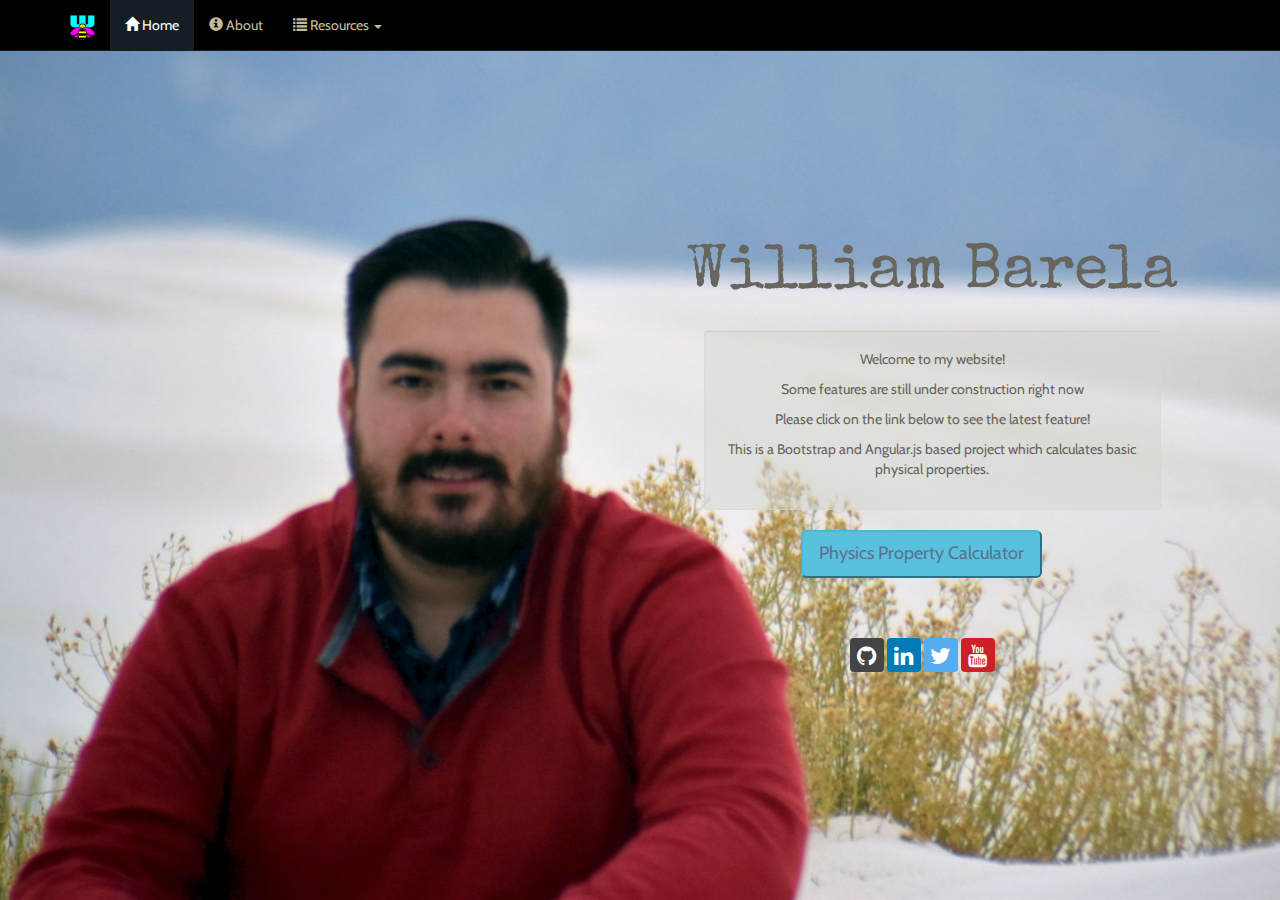
<file: index.html>
<!DOCTYPE html>
<html>
  <head>
    <meta charset="utf-8">
    <!-- See getting started with bootstrap 2:09-->
    <meta http-equiv="X-UA-Compatible" content="IE=edge">
    <meta name="viewport" content="width=device-width, initial-scale=1">

    <link rel="icon" type="image/png" href="img/logo-wb-cmyk.png"/>
    <!-- Importing Bootstrap if it is saved in files-->
    <link href="css/bootstrap/bootstrap.min.css" rel="stylesheet">
<!--
    <link href="css/bootstrap/bootstrap-theme.min.css" rel="stylesheet">
-->
    <!-- Importing Bootstrap if you want to link directly to Bootstrap CDN (prefered)-->
    <!--
      <link rel="stylesheet" href="https://maxcdn.bootstrapcdn.com/bootstrap/3.3.5/css/bootstrap.min.css">
      <link rel="stylesheet" href="https://maxcdn.bootstrapcdn.com/bootstrap/3.3.5/css/bootstrap-theme.min.css">
    -->
    <!-- Importing Font Awesome and Bootstrap Social CSS classes -->
    <link href="css/font-awesome/font-awesome.min.css" rel="stylesheet">
    <link href="css/bootstrap/bootstrap-social.css" rel="stylesheet">
    <!-- Custom CSS file import-->
    <link href="css/lavish-bootstrap.css" rel="stylesheet">
    <link rel="stylesheet" href="css/custom-styles.css">
    <link rel="stylesheet" href="css/custom-styles-index.css">
    <!-- Importing Custom Fonts -->
    <link href="https://fonts.googleapis.com/css?family=Cabin|Ek+Mukta|Open+Sans|Special+Elite" rel="stylesheet">
    <!-- Importing Angular.js-->
    <script src='js/angular/angular.min.js'></script>
    <script src='js/app.js'></script>
    <title>{Developer: William Barela}</title>
  </head>


  <body>
    <!-- Navigation Bar-->
      <nav class='navbar navbar-inverse navbar-fixed-top' role='navigation'>
        <div class='container'>
          <div class='navbar-header'>
            <button type="button" class='navbar-toggle collapsed' data-toggle='collapse' data-target='#navbar' aria-expanded='false' aria-controls='navbar'>
              <span class='sr-only'>Toggle navigation</span>
              <span class='icon-bar'></span>
              <span class='icon-bar'></span>
              <span class='icon-bar'></span>
            </button>
            <a class='navbar-brand' href='index.html'><img src='img/logo-wb-cmyk.svg' height=25 width=25 /></a>
          </div>

          <!--Navbar list-->
          <div id=navbar class="navbar-collapse collapse">
            <ul class='nav navbar-nav'>
              <!--Home Button-->
              <li class='active'>
                <a href='index.html'>
                  <span class='glyphicon glyphicon-home' aria-hidden='true'></span> Home
                </a>
              </li>
              <!--About button-->
              <li>
                <a href='about.html'>
                  <span class='glyphicon glyphicon-info-sign' aria-hidden='true'></span> About
                </a>
              </li>
              <!--Menu button with dropdown menu-->
              <li class='dropdown'>
                <a href='#' class='dropdown-toggle' data-toggle='dropdown' role='button' aria-haspopup='true' aria-expanded='false'>
                  <span class='glyphicon glyphicon-list'></span> Resources <span class='caret'></span>
                </a>

                <!--Dropdown Menu Contents-->
                <!--FIXME Expand the resources dropdown with this list-->
                <!--
                <ul class='dropdown-menu'>
                  <li class='dropdown-header'>Professional</li>
                  <li><a href="fullstack.html">Full Stack Web Development</a></li>
                  <li><a href="programming.html">Programming</a></li>
                  <li><a href="design.html">Design</a></li>
                  <li role='separator' class='divider'></li>
                  <li class='dropdown-header'>Hobbies</li>
                  <li><a href="photography.html">Photography</a></li>
                  <li><a href="linguistics.html">Linguistics</a></li>
                  <li><a href="physics.html">Physics</a></li>
                  <li role='separator' class='divider'></li>
                  <li class='dropdown-header'>Documents</li>
                  <li><a href="#">Resume</a></li>
                </ul>
                -->

                <ul class='dropdown-menu'>
                  <li class='dropdown-header'>Tools</li>
                  <li><a href="physics.html">Basic Physics Calculator</a></li>
                  <li role='separator' class='divider'></li>
                  <li class='dropdown-header'>Other Resources</li>
                  <li><a href="#">More coming soon...</a></li>
                </ul>
              </li>
              <!-- Reincorporate Contact button when you find a secure method-->
              <!--Contact Button-->
              <!--
              <li>
                <a href='contact.html'>
                  <span><i class='fa fa-envelope'> </i></span> Contact
                </a>
              </li>
              -->

            </ul>
          </div>
        </div>
      </nav>

      <div class="container">
        <div class="row row-content">
          <div class="col-xs-10 col-xs-push-1 col-md-6 col-md-push-6">
            <p class='visible-xs visible-sm' style='padding:50px;'></p>
            <p class='visible-md visible-lg' style='padding:110px;'></p>
            <p class='name-banner'>William Barela</p>

            <div class="row row-content">
              <div class="col-xs-10 col-xs-push-1">
                <div class="well">
                  <p>Welcome to my website!</p>
                  <p>Some features are still under construction right now</p>
                  <p>Please click on the link below to see the latest feature!</p>
                  <p>This is a Bootstrap and Angular.js based project which calculates basic physical properties.</p>
                </div>
              </div>
            </div>

            <div class="row row-content">
              <div class="col-xs-8 col-xs-push-2 col-sm-7 col-sm-push-3 col-md-8 col-md-push-2 col-lg-7 col-lg-push-3">
                <button class="btn-lg btn-info" type="button" name="button"><span><a href="physics.html">Physics Property Calculator</a></span></button>
              </div>
            </div>
            <p class="padding-20"></p>
            <p class="padding-20"></p>
            <div class="row row-content">
              <div class="col-xs-6 col-xs-push-3 col-xs-4 col-xs-push-4">
                <div class='nav navbar-nav'>
                    <a class='btn btn-social-icon btn-github' href="https://github.com/WilliamBarela" target="_blank"><i class='fa fa-github'></i></a>
                    <a class='btn btn-social-icon btn-linkedin' href="https://www.linkedin.com/in/WilliamBarela" target="_blank"><i class='fa fa-linkedin'></i></a>
                    <a class='btn btn-social-icon btn-twitter' href="https://twitter.com/FullStackDev0" target="_blank"><i class='fa fa-twitter'></i></a>
                    <a class='btn btn-social-icon btn-pinterest' href="https://www.youtube.com/channel/UCWBXyM9UHWW-9tw-QMYMSmg" target="_blank"><i class='fa fa-youtube'></i></a>
                    <!-- <a class='btn btn-social-icon btn-twitter' href="mailto:"><i class='fa fa-envelope'></i></a> -->
                </div>
              </div>
            </div>
          </div>
        </div>
      </div>


    <!-- Inclusion of jQuery library if saved in webpage folder-->
    <script src="https://ajax.googleapis.com/ajax/libs/jquery/1.11.3/jquery.min.js"></script>
    <script src="js/bootstrap/bootstrap.min.js"></script>
    <!-- Inclusion of jQuery if linked directly to the bootstrap CDN -->
    <!--
      <script src="https://ajax.googleapis.com/ajax/libs/jquery/1.11.3/jquery.min.js"></script>
      <script src="https://maxcdn.bootstrapcdn.com/bootstrap/3.3.7/js/bootstrap.min.js"></script>
    -->
  </body>
</html>
</file>
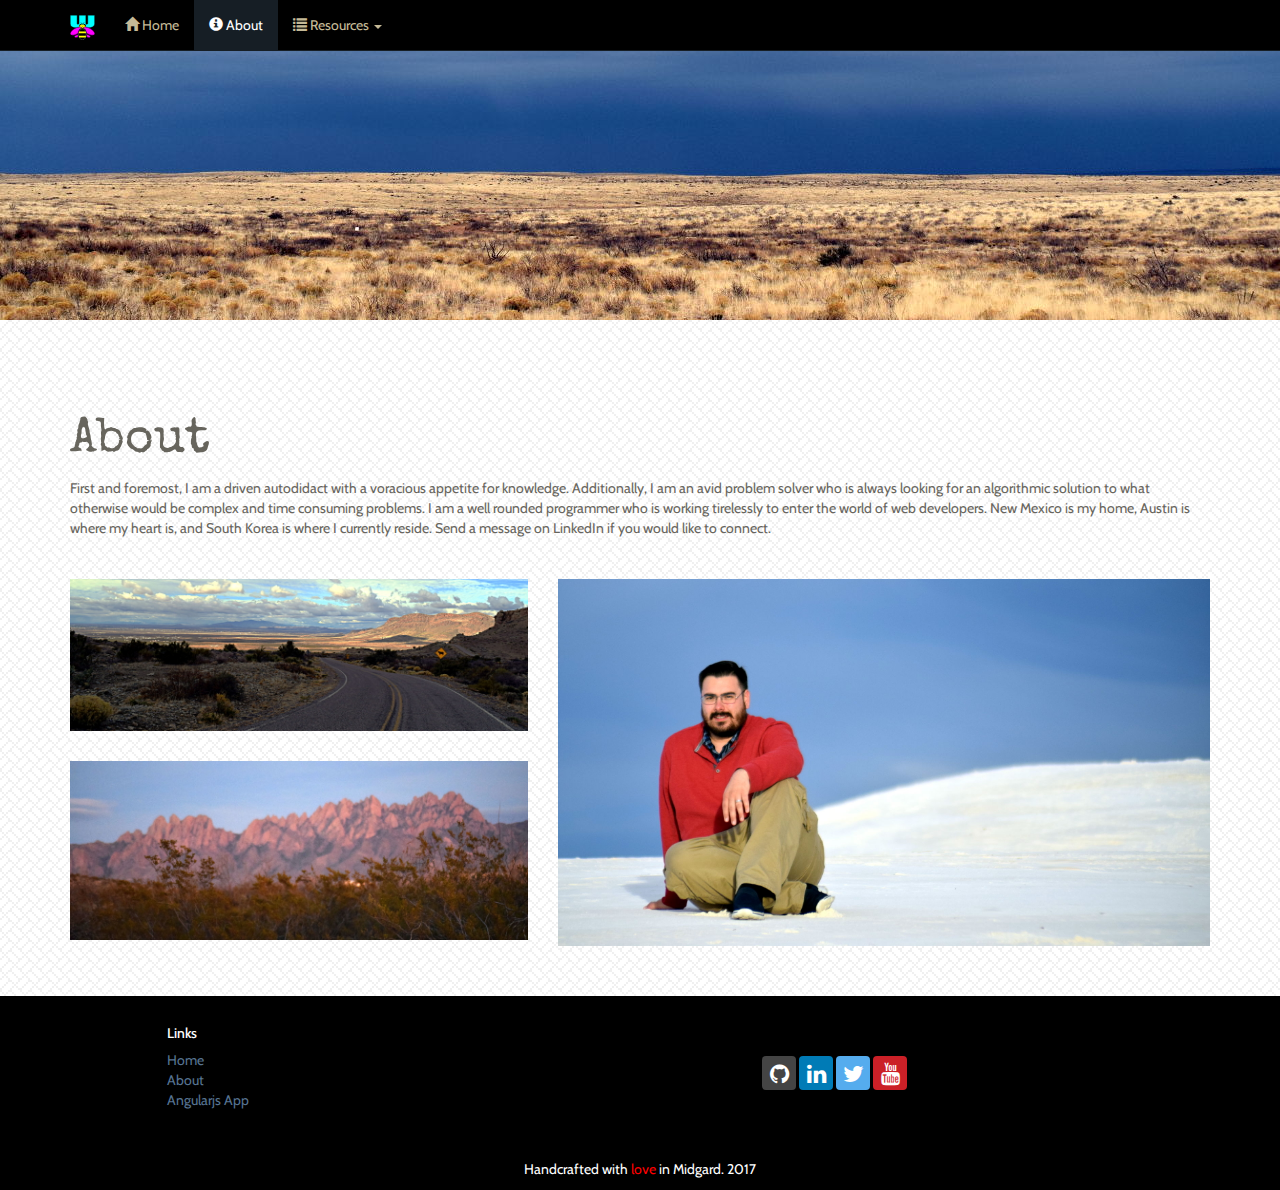
<file: about.html>
<!DOCTYPE html>
<html>
  <head>
    <meta charset="utf-8">
    <!-- See getting started with bootstrap 2:09-->
    <meta http-equiv="X-UA-Compatible" content="IE=edge">
    <meta name="viewport" content="width=device-width, initial-scale=1">

    <link rel="icon" type="image/png" href="img/logo-wb-cmyk.png"/>
    <!-- Importing Bootstrap if it is saved in files-->
    <link href="css/bootstrap/bootstrap.min.css" rel="stylesheet">
<!--
    <link href="css/bootstrap/bootstrap-theme.min.css" rel="stylesheet">
-->
    <!-- Importing Bootstrap if you want to link directly to Bootstrap CDN (prefered)-->
    <!--
      <link rel="stylesheet" href="https://maxcdn.bootstrapcdn.com/bootstrap/3.3.5/css/bootstrap.min.css">
      <link rel="stylesheet" href="https://maxcdn.bootstrapcdn.com/bootstrap/3.3.5/css/bootstrap-theme.min.css">
    -->
    <!-- Importing Font Awesome and Bootstrap Social CSS classes -->
    <link href="css/font-awesome/font-awesome.min.css" rel="stylesheet">
    <link href="css/bootstrap/bootstrap-social.css" rel="stylesheet">
    <!-- Custom CSS file import-->
    <link href="css/lavish-bootstrap.css" rel="stylesheet">
    <link rel="stylesheet" href="css/custom-styles.css">
    <!-- Importing Custom Fonts -->
    <link href="https://fonts.googleapis.com/css?family=Cabin|Ek+Mukta|Open+Sans|Special+Elite" rel="stylesheet">
    <!-- Importing Angular.js-->
    <script src='js/angular/angular.min.js'></script>
    <script src='js/app.js'></script>
    <title>William Barela: About</title>
  </head>


  <body>

    <!-- Navigation Bar-->
      <nav class='navbar navbar-inverse navbar-fixed-top' role='navigation'>
        <div class='container'>
          <div class='navbar-header'>
            <button type="button" class='navbar-toggle collapsed' data-toggle='collapse' data-target='#navbar' aria-expanded='false' aria-controls='navbar'>
              <span class='sr-only'>Toggle navigation</span>
              <span class='icon-bar'></span>
              <span class='icon-bar'></span>
              <span class='icon-bar'></span>
            </button>
            <a class='navbar-brand' href='index.html'><img src='img/logo-wb-cmyk.svg' height=25 width=25 /></a>
          </div>

          <!--Navbar list-->
          <div id=navbar class="navbar-collapse collapse">
            <ul class='nav navbar-nav'>
              <!--Home Button-->
              <li>
                <a href='index.html'>
                  <span class='glyphicon glyphicon-home' aria-hidden='true'></span> Home
                </a>
              </li>
              <!--About button-->
              <li class='active'>
                <a href='about.html'>
                  <span class='glyphicon glyphicon-info-sign' aria-hidden='true'></span> About
                </a>
              </li>
              <!--Menu button with dropdown menu-->
              <li class='dropdown'>
                <a href='#' class='dropdown-toggle' data-toggle='dropdown' role='button' aria-haspopup='true' aria-expanded='false'>
                  <span class='glyphicon glyphicon-list'></span> Resources <span class='caret'></span>
                </a>

                <!--Dropdown Menu Contents-->
                <!--FIXME Expand the resources dropdown with this list-->
                <!--
                <ul class='dropdown-menu'>
                  <li class='dropdown-header'>Professional</li>
                  <li><a href="fullstack.html">Full Stack Web Development</a></li>
                  <li><a href="programming.html">Programming</a></li>
                  <li><a href="design.html">Design</a></li>
                  <li role='separator' class='divider'></li>
                  <li class='dropdown-header'>Hobbies</li>
                  <li><a href="photography.html">Photography</a></li>
                  <li><a href="linguistics.html">Linguistics</a></li>
                  <li><a href="physics.html">Physics</a></li>
                  <li role='separator' class='divider'></li>
                  <li class='dropdown-header'>Documents</li>
                  <li><a href="#">Resume</a></li>
                </ul>
                -->

                <ul class='dropdown-menu'>
                  <li class='dropdown-header'>Tools</li>
                  <li><a href="physics.html">Basic Physics Calculator</a></li>
                  <li role='separator' class='divider'></li>
                  <li class='dropdown-header'>Other Resources</li>
                  <li><a href="#">More coming soon...</a></li>
                </ul>
              </li>
              <!-- Reincorporate Contact button when you find a secure method-->
              <!--Contact Button-->
              <!--
              <li>
                <a href='contact.html'>
                  <span><i class='fa fa-envelope'> </i></span> Contact
                </a>
              </li>
              -->

            </ul>
          </div>
        </div>
      </nav>

<div class="parallax"></div>

<div class="container">
      <div class="row row-content">
        <div class="col-xs-12">
          <h1>About</h1>
          <p>First and foremost, I am a driven autodidact with a voracious appetite for knowledge.
          Additionally, I am an avid problem solver who is always looking for an algorithmic solution
          to what otherwise would be complex and time consuming problems. I am a well rounded
          programmer who is working tirelessly to enter the world of web developers. New Mexico is
          my home, Austin is where my heart is, and South Korea is where I currently reside.
          Send a message on LinkedIn if you would like to connect.</p>
        </div>
      </div>

      <div class="row row-content">
        <div class="col-sm-5">
          <div class="row row-content">
            <div class="col-6 col-xs-12">
              <div class="img-container">
                <p style="padding:10px"></p>
                <img src="img/road-1920-640.jpg" alt="New Mexico" width="100%" height="auto" class="image">
                <div class="overlay">
                  <div class="text">
                    Out on the Road
                  </div>
                </div>
              </div>
            </div>
            <div class="col-6 col-xs-12">
              <div class=" img-container">
                <p style="padding:10px"></p>
                <img src="img/organs-1920-960-2.jpg" alt="New Mexico" width="100%" height="auto" class="image">
                <div class="overlay">
                  <div class="text">
                    Organ Mountains of Las Cruces
                  </div>
                </div>
              </div>
            </div>
          </div>
        </div>
        <div class="col-xs-12 col-sm-7">
          <div class=" img-container">
            <p style="padding:10px"></p>
            <img src="img/ws2-wm-1920-1080-80.jpg" alt="New Mexico" width="auto" height="100%" class="image">
            <div class="overlay">
              <div class="text">
                Me in White Sands National Monmument
              </div>
            </div>
          </div>
        </div>
      </div>
      <p style='padding:20px'></p>
</div>

<footer class="row-footer" id='my-footer'>
    <div class='container'>
        <div class='row'>
            <div class='col-xs-6 col-xs-offset-1 col-sm-2 col-sm-offset-1'>
                <h5>Links</h5>
                <ul class='list-unstyled'>
                    <li><a href="index.html">Home</a></li>
                    <li><a href="aboutus.html">About</a></li>
                    <li><a href="physics.html">Angularjs App</a></li>
                    <!-- <li><a href="#">Contact</a></li> -->
                </ul>
            </div>

            <div class='col-xs-12 col-xs-offset-1 col-sm-5 col-sm-push-3'>
                <div class='nav navbar-nav' style="padding: 40px 10px;">
                    <a class='btn btn-social-icon btn-github' href="https://github.com/WilliamBarela" target="_blank"><i class='fa fa-github'></i></a>
                    <a class='btn btn-social-icon btn-linkedin' href="https://www.linkedin.com/in/WilliamBarela" target="_blank"><i class='fa fa-linkedin'></i></a>
                    <a class='btn btn-social-icon btn-twitter' href="https://twitter.com/FullStackDev0" target="_blank"><i class='fa fa-twitter'></i></a>
                    <a class='btn btn-social-icon btn-pinterest' href="https://www.youtube.com/channel/UCWBXyM9UHWW-9tw-QMYMSmg" target="_blank"><i class='fa fa-youtube'></i></a>
                    <!-- <a class='btn btn-social-icon btn-twitter' href="mailto:"><i class='fa fa-envelope'></i></a> -->
                </div>
            </div>
            <div class='col-xs-12'>
                <p style="padding:10px;"></p>
                <p align=center>Handcrafted with <span style='color:red;'>love</span> in Midgard. 2017</p>
            </div>
        </div>
    </div>
</footer>

    <!-- Inclusion of jQuery library if saved in webpage folder-->
    <script src="https://ajax.googleapis.com/ajax/libs/jquery/1.11.3/jquery.min.js"></script>
    <script src="js/bootstrap/bootstrap.min.js"></script>

    <!-- Inclusion of jQuery if linked directly to the bootstrap CDN -->
    <!--
      <script src="https://ajax.googleapis.com/ajax/libs/jquery/1.11.3/jquery.min.js"></script>
      <script src="https://maxcdn.bootstrapcdn.com/bootstrap/3.3.7/js/bootstrap.min.js"></script>
    -->
  </body>
</html>
</file>
<file: css/custom-styles.css>
/*way of including a screenshot in github in .md file*/
/*
# Descriptor of image
![Screenshot](img/screenshot.jpg?raw=true)
*/

/*essential background image styling*/

body{
	background-color: #bdc2c5;
	background-image: url("../img/cream_pixels_@2X.png");
	background-repeat: repeat;
	font-family: 'Cabin', sans-serif;
}

/*
body{
	font-family: 'Cabin', sans-serif;
}
*/

/*Ensures that the dropdown-menu appears only when navbar is expanded*/
@media (min-width: 768px) {
	.navbar .dropdown-menu li a:hover{
		background-color:#3a4e62;
		color:white;
	}

	.navbar .dropdown:hover .dropdown-menu {
	  display: block;
	}
}

.banner{
	align: center;
	padding-top:75px;
	font-family: 'Special Elite', cursive;
	font-size: 4.5em;
	text-align: center;
}

h1{
	align: left;
	padding-top:75px;
	font-family: 'Special Elite', cursive;
	font-size: 3.5em;
	text-align: left;
}

h2{
	align: left;
	padding-top:75px;
	font-family: 'Special Elite', cursive;
	font-size: 2.5em;
	text-align: left;
}

.img-container {
  position: relative;
  width: 100%;
}
.image {
  display: inline;
  width: 100%;
  height: auto;
}

.parallax{
	background-image: url('../img/nm-1920-320.jpg');
	min-height:320px;
	background-attachment:fixed;
	background-position:top center;
	background-repeat:no-repeat;
	background-size:auto;
}

/*Initializes banner across image with zero width*/
.overlay {
  position: absolute;
  bottom: 0;
  left: 0;
  right: 0;
  background-color: rgba(255, 255, 255, 0.5);
  overflow: hidden;
  width: 0;
  height: 30%;
  transition: 1s ease;
}

.img-container:hover .overlay {
  width: 100%;
}

.text {
  white-space: nowrap;
  color: rgba(0, 0, 0, 0.9);
  font-size: 20px;
  position: absolute;
  overflow: hidden;
  top: 50%;
  left: 50%;
  transform: translate(-50%, -50%);
  -ms-transform: translate(-50%, -50%);
}

#my-footer{
	padding-top: 20px;
	background-color: black;
	color: white;
}

/*overlays an image at the top of the page*/
#top-overlay {
  width:100%;
  position:fixed;
  top:0px;
  left:0;
  background:url('../img/bg-bunting.png') repeat-x center top;
  text-align:center;
  height:100px;
}

nav.navbar{
	background-color: black;
	color: white;
}

.dropdown .dropdown-menu li a:hover{
	background-color:#3a4e62;
	color:white;
}

.label{
	font-weight:lighter;
}

.padding-20{
	padding-top:20px;
}

/*FIXME change color and transparence and alignment */

.well{
	text-align: center;
	background:rgba(212, 216, 209, 0.5);
	border: 1px solid rgba(212, 216, 209, 0.5);
	transition: color 1s ease-in-out;
	transition: background 0.5s ease-in-out;
}

.well:hover{
	color: rgba(0, 0, 0, 0.8);
	background:rgba(212, 216, 209, 0.9);
}

/*
font-family: 'Ek Mukta', sans-serif;
font-family: 'Open Sans', sans-serif;
font-family: 'Cabin', sans-serif;
*/

/*
p{
	font-family: 'Rock Salt', cursive;
	font-family: 'Amatic SC', cursive;
	font-family: 'Pacifico', cursive;
	font-family: 'Kavoon', cursive;
	font-family: 'Delius Unicase', cursive;
	font-family: 'Special Elite', cursive;
}
Source Sans Pro: menus
Rock Salt: Headers
Give You Glory: Headers
Shadows Into Light Two: Headers
Special Elite: Headers
Cabin: text
*/

/* How to make a textbox with a certain level of opacity */
/*
div{
background-color: rgba(5,4,2,0.1);
width:850px;
height: 100%;
margin-left:auto;
margin-right:auto;
padding: 15px; }
*/
</file>
<file: css/custom-styles-index.css>
body{
	background-color: #bdc2c5;
	font-family: 'Cabin', sans-serif;
}

body {
	background-color: #bdc2c5;
	background-image: url("../img/ws3-wm-750-1334-80.jpg");
	/* background-image: url("../img/ws1-wm-1920-1080-80.jpg"); */
	min-height: 100%;
	background-repeat:no-repeat;
	background-attachment:fixed;
	background-position:top center;
	background-size:cover;
	-moz-background-size: cover;
}

@media (min-width: 751px) {
  body {
		background-image: url("../img/ws3-wm-917-1334-80.jpg");
		background-position:left bottom;
		background-attachment:fixed;
  }
}

@media (min-width: 992px) {
  body {
		background-image: url("../img/ws3-wm-1920-1080-80.jpg");
		background-position:left bottom;
  }
}

.name-banner{
	font-family: 'Special Elite', cursive;
	font-size: 4.5em;
	text-align: center;
}

.well{
	text-align: center;
	background:rgba(212, 216, 209, 0.5);
	border: 1px solid rgba(212, 216, 209, 0.5);
	transition: color 1s ease-in-out;
	transition: background 0.5s ease-in-out;
}

.well:hover{
	color: rgba(0, 0, 0, 0.8);
	background:rgba(212, 216, 209, 0.9);
}
</file>
